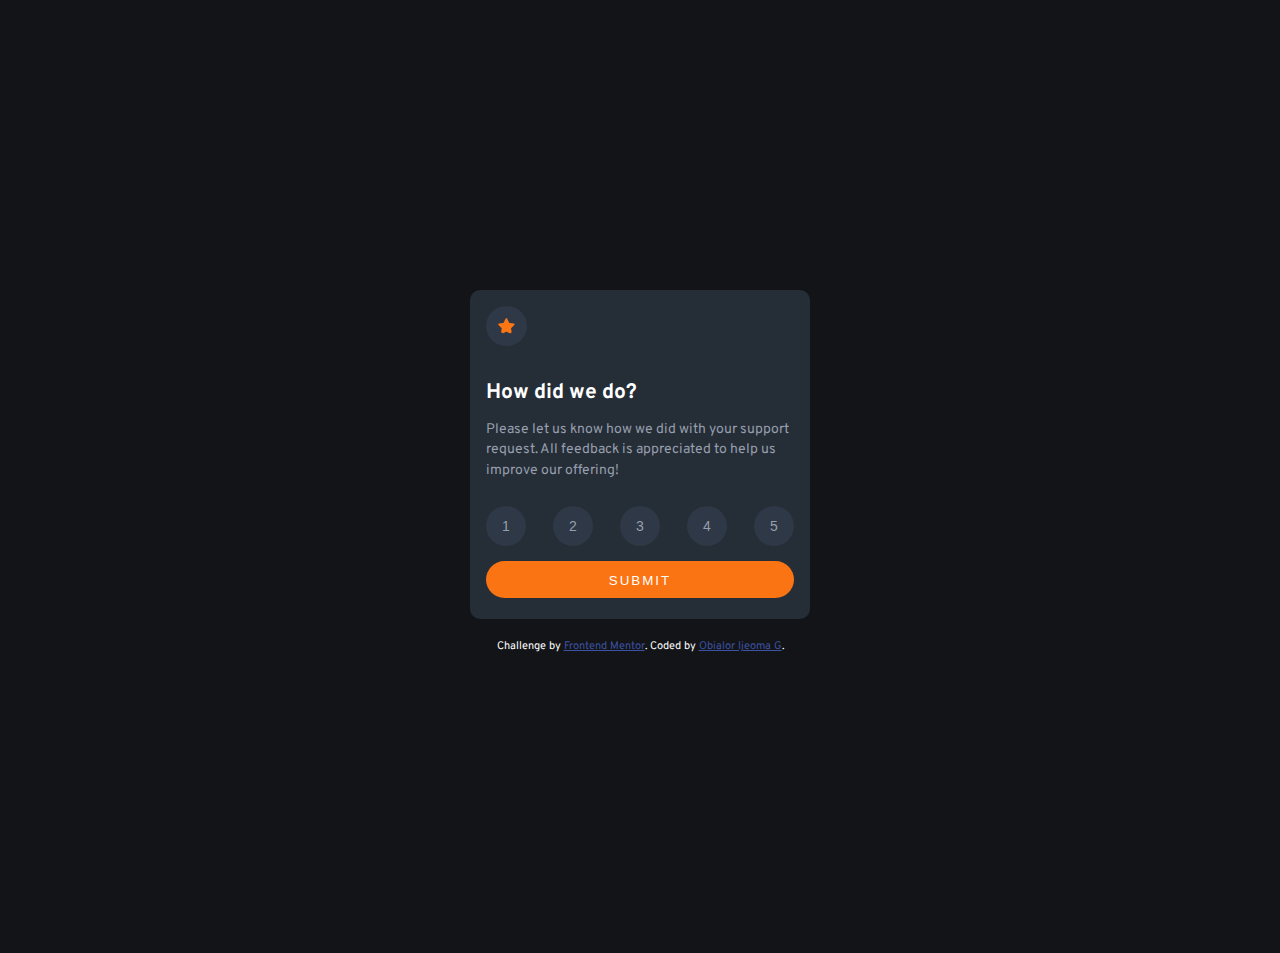
<file: index.html>
<!DOCTYPE html>
<html lang="en">
<head>
  <meta charset="UTF-8">
  <meta name="viewport" content="width=device-width, initial-scale=1.0"> <!-- displays site properly based on user's device -->
  <link rel="icon" type="image/png" sizes="32x32" href="./images/favicon-32x32.png">  
  <title>Frontend Mentor | Interactive rating component</title>
  <link rel="stylesheet" href="style.css">
</head>

<body>
  <div class="container">

  <!-- Rating state start -->
  <div class="icon">
    <img src="images/icon-star.svg" alt="star-icon">
  </div>

  <div>
    <h2>How did we do?</h2> 
    <p>
      Please let us know how we did with your support request. All feedback is appreciated 
      to help us improve our offering!
    </p>
  </div>

  <ul>
    <li><button class="btn-num">1</button></li>
    <li><button class="btn-num">2</button></li>
    <li><button class="btn-num">3</button></li>
    <li><button class="btn-num">4</button></li>
    <li><button class="btn-num">5</button></li>
  </ul>

  <button class="submit-btn" id="submit">SUBMIT</button>
</div>


  <!-- Rating state end -->

  <div class="container2 hidden"> 
    <div class="selection">
      <img src="/images/illustration-thank-you.svg" alt="thank-you">
      <div class="selection-btn">
        You selected <span id="rating"></span> of 5
      </div>
    </div>
  
      <div class="appreciation">
        <h2>Thank you!</h2>
        <p>
          We appreciate you taking the time to give a rating. If you ever need more support, 
          don’t hesitate to get in touch!
        </p>
      </div> 
  </div> 
    <!-- Thank you state end -->
  
  <div class="attribution">
    Challenge by <a href="https://www.frontendmentor.io?ref=challenge" target="_blank">Frontend Mentor</a>. 
    Coded by <a href="https://github.com/Igraziella/interactive_rating_component">Obialor Ijeoma G</a>.
  </div>
   
<script src="myScript.js"></script>
</body>
</html>
</file>
<file: style.css>
@import url('https://fonts.googleapis.com/css2?family=Overpass:wght@400;700&display=swap');

html {
    scroll-behavior: smooth;
}

* {
    padding: 0;
    margin-bottom: 5px;
}

body {
    background-color: hsl(216, 12%, 8%);
    display: flex;
    flex-direction: column;
    justify-content: center;
    align-items: center;
    margin: 1.5rem;
    font-family: "Overpass";
    font-size: 14px;
    min-height: 100vh;
}

.container, .container2 {
    box-sizing: border-box;
    border-radius: 10px;
    display: flex;
    flex-direction: column;
    background-color: hsl(213, 19%, 18%);
    padding: 1rem;
    margin-bottom: 20px;
    width: 50%;
    max-width: 340px;
}

.icon img {
    background-color: hsl(217, 20%, 23%);
    padding: 12px 12px;
    border-radius: 50%;
    overflow: hidden;
}

h2 {
    color:  hsl(0, 0%, 100%);
} 

p, .btn-num {
    line-height: 1.3rem;
    color:  hsl(217, 12%, 63%);
}

.container ul li button {
    font-size: 14px;
    border-radius: 50%;
    background-color: hsl(217, 20%, 23%);
    height: 2.5rem;
    width: 2.5rem;
    border: none;
    cursor: pointer;
    transition: 0.2s;
}

.container ul {
    list-style-type: none;
    display: flex;
    flex-wrap: wrap;
    justify-content: space-between;
    align-items: center;
}

.container ul li button:hover {
    background-color: hsl(25, 97%, 53%);
}

.container ul li button:focus {
    background-color:  hsl(217, 12%, 63%);;
    color: hsl(0, 0%, 100%);
}

button.submit-btn {
    background-color: hsl(25, 97%, 53%);
    color: hsl(0, 0%, 100%);
    width: 100%;
    display: flex;
    justify-content: center;
    align-items: center;
    padding: 12px 0 10px 0; 
    border-radius: 20px;
    border: none;
    letter-spacing: 2px;
    cursor: pointer;
    transition: 0.2s;
}

.submit-btn:hover {
    background-color: hsl(0, 0%, 100%);
    color: hsl(25, 97%, 53%);
}

.container2 {
    justify-content: center;
    align-items: center;
    text-align: center;
    padding-top: 1.5rem;
    padding-bottom: 2rem;
}

.selection-btn {
    border-radius: 20px;
    background-color: hsl(217, 20%, 23%);
    color: hsl(25, 97%, 53%);
    padding: 10px;
    margin-top: 20px;
    font-size: 14px;
}

.hidden {
    display: none;
}

.attribution { 
    font-size: 11px;
    text-align: center;
    color: hsl(0, 0%, 100%);;
}

.attribution a { 
    color: hsl(228, 45%, 44%);
}


@media only screen and (max-width: 375px) {
    div.container {
        width: 350px;
    }
    div.container2 {
        width: 250px;
    }
}

@media only screen and (max-width: 1440px) {
    div.container, div.container2 {
        width: 1356px;
    }
}
</file>
